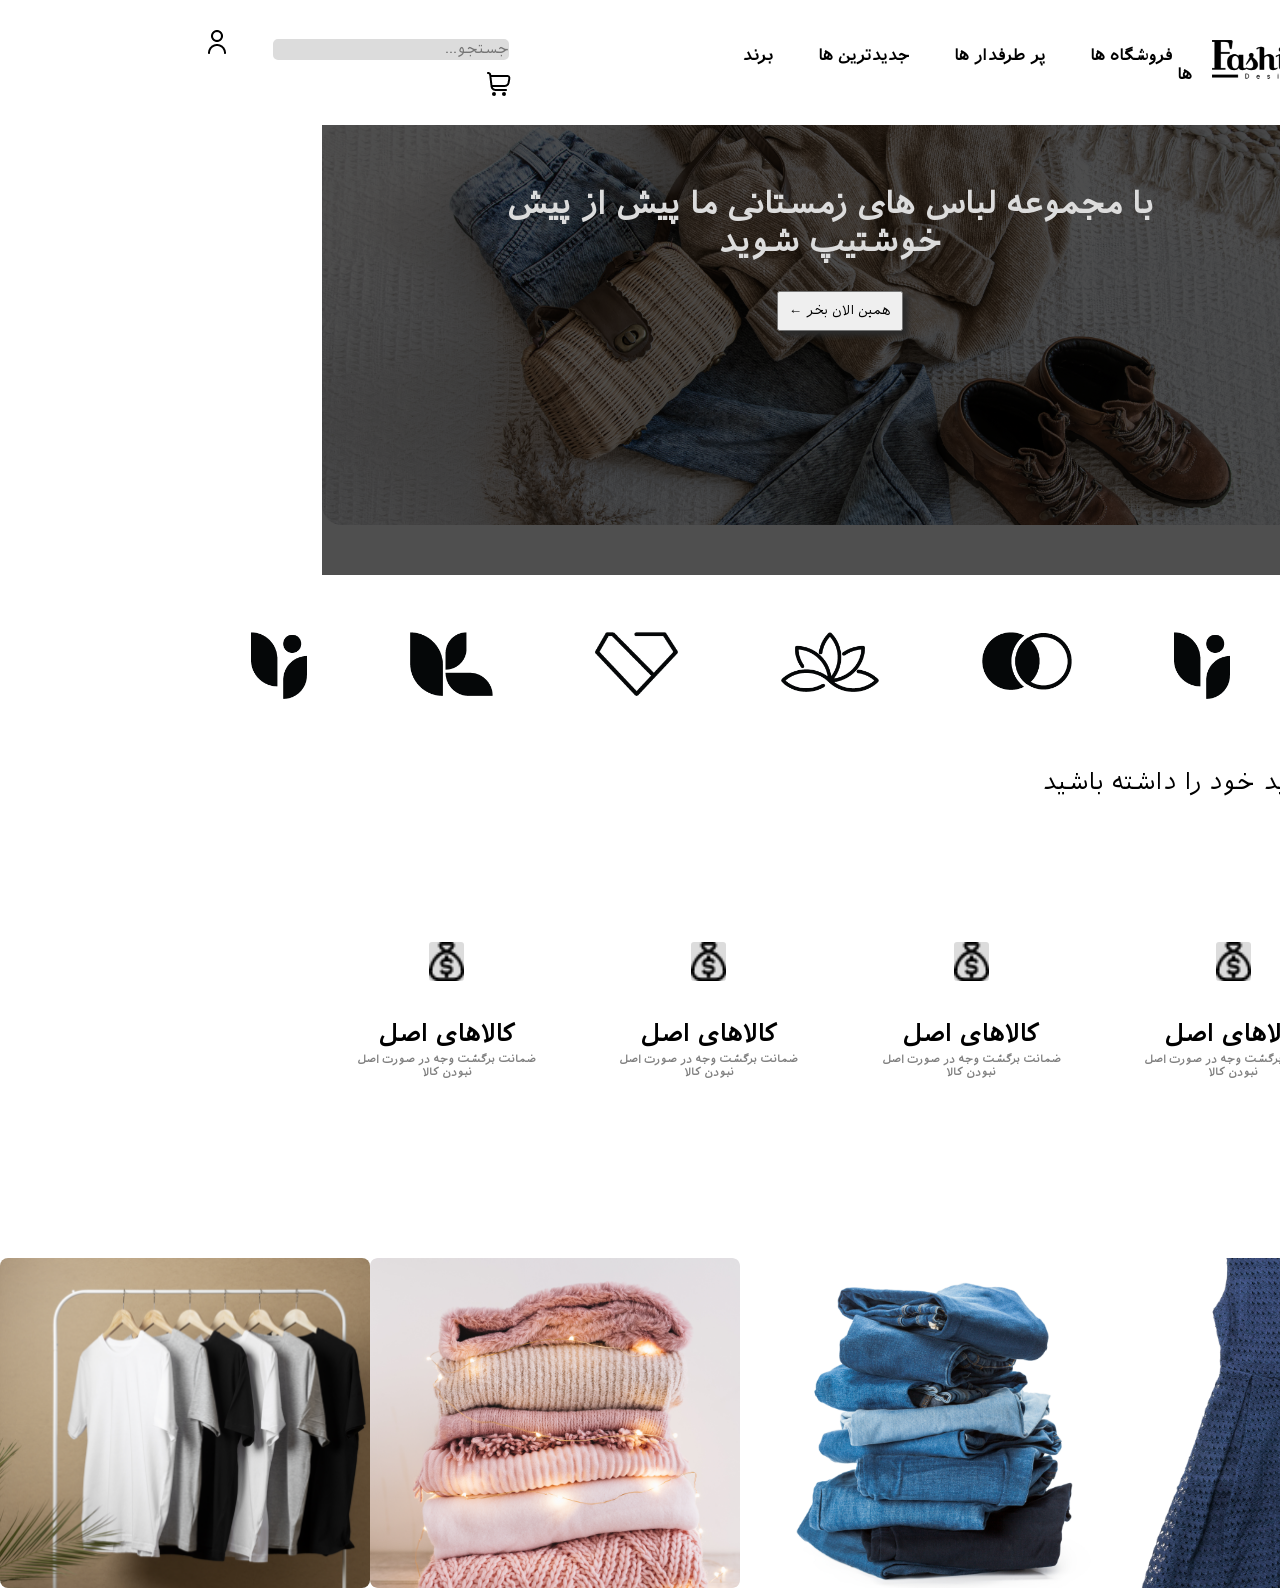
<file: index.html>
<!DOCTYPE html>
<html lang="fa" dir="rtl">
<head>
    <meta charset="UTF-8">
    <meta http-equiv="X-UA-Compatible" content="IE=edge">
    <meta name="viewport" content="width=device-width, initial-scale=1.0">
    <title>Fashion</title>
    <link rel="stylesheet" href="style.css">
</head>
<body dir="rtl">
    <div>

    <div  class="head">
        <div class="nav-logo">
            <div class="logo">
                <img src="./images/logo1.png" alt="logo">
            </div>

             <div class="nav-bar">
                 <ul>
                    <li class="list-item"><a href="#">فروشگاه ها</a></li>
                    <li class="list-item"><a href="#">پر طرفدار ها</a></li>
                    <li class="list-item"><a href="#"> جدیدترین ها</a></li>
                    <li class="list-item"><a href="#"> برند ها</a></li>
                 </ul>
             </div>

             <div  style="padding-right: 200px;padding-top: -35px">
                 <input type="search" name="search" id="search"  placeholder="جستجو...">

                  <img src="./images/user.png" alt="user"  class="user-logo">
				 
				  <img src="images/shopping-cart.png" alt="shop-cart" class="shop-logo">
             </div>


        </div>
                               

    </div>



    <div class="main">
     <div class="product">
        <div  class="slider">
            <img src="/images/set-with-fashionable-women-s-clothing-jeans-sweater.png" alt="img-slidebar"  class="img-slide">
         </div>
         <div class="cover">
            <h1>با مجموعه لباس های زمستانی ما پیش از پیش <br> خوشتیپ شوید</h1>
            <button>
                همین الان بخر ←
            </button>
         </div>
     </div>

        <h2 style="padding-right: 25px;">برند ها</h2>
            <br>
            <div dir="rtl" class="logo-bar">
            <div><img src="/images/7.png" alt=""></div>
            <div> <img src="/images/3.png" alt=""></div>
            <div> <img src="/images/5.png" alt=""></div>
            <div> <img src="/images/4.png" alt=""></div>
            <div> <img src="/images/6.png" alt=""></div>
            <div> <img src="/images/1.png" alt=""></div>
            <div> <img src="/images/3.png" alt=""></div>
        </div>
        
       <h2 style="padding: 15px;">بهترین تجربه خرید خود را داشته باشید</h2>
       <div class="container-wrapper">
        <div dir="rtl" class="container-bar">

          <div class="container-item">
            <img src="/images/sack-dollar.png" alt="dollar" style="background-color: gainsboro; border-radius: 3px; width: 35px;"><br>
            <h3 class="cont-item-p">کالاهای اصل</h3>
            <h6>ضمانت برگشت وجه در صورت اصل نبودن کالا</h6>
          </div>

          <div class="container-item">
            <img src="/images/sack-dollar.png" alt="dollar" style="background-color: gainsboro; border-radius: 3px; width: 35px;"><br>
            <h3 class="cont-item-p">کالاهای اصل</h3>
            <h6>ضمانت برگشت وجه در صورت اصل نبودن کالا</h6>
          </div>
          <div class="container-item">
            <img src="/images/sack-dollar.png" alt="dollar" style="background-color: gainsboro; border-radius: 3px; width: 35px;"><br>
            <h3 class="cont-item-p">کالاهای اصل</h3>
            <h6>ضمانت برگشت وجه در صورت اصل نبودن کالا</h6>
          </div>
          <div class="container-item">
            <img src="/images/sack-dollar.png" alt="dollar" style="background-color: gainsboro; border-radius: 3px; width: 35px;"><br>
            <h3 class="cont-item-p">کالاهای اصل</h3>
            <h6>ضمانت برگشت وجه در صورت اصل نبودن کالا</h6>
          </div>
        </div>
      </div>
      
    </div>
    <h2 style="padding-right: 25px;">دسته بندی ها</h2>
    <br>
        <div dir="rtl" class="Grouping">
          <div>  <img src="./images/fashion-woman-with-clothes.png" alt=""></div>
          <div>  <img src="./images/stack-clothes-white-background-closeup.png" alt=""></div>
          <div>  <img src="./images/stack-knitted-sweaters-with-garland-floor.png" alt=""></div>
          <div>  <img src="./images/shirt-mockup-concept-with-plain-clothing.png" alt=""></div>
        </div>
























    </div>
    
</body>
</html>
</file>
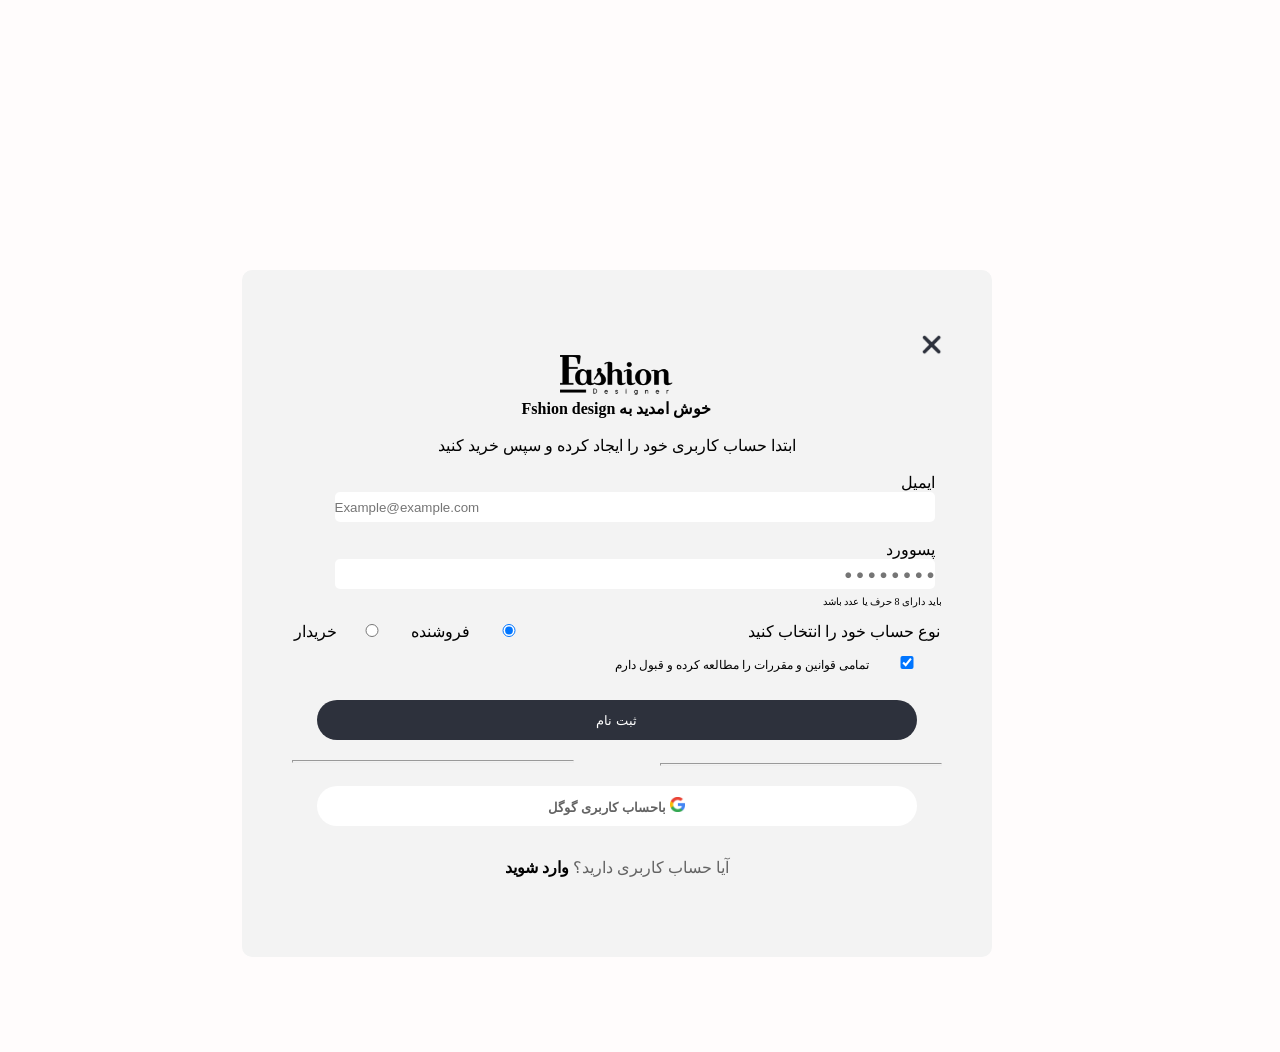
<file: login.html>
<!DOCTYPE html>
<html lang="fa" dir="rtl">
<head>
   <link rel="stylesheet" href="style-login.css">
    <meta charset="UTF-8">
    <meta http-equiv="X-UA-Compatible" content="IE=edge">
    <meta name="viewport" content="width=device-width, initial-scale=1.0">
    <title>ثبت نام | ورود</title>
</head>
<body dir="rtl">
    <div class="row">
        <div class="col-2"  style="text-align: center; ">
			<div class="col-9" style="text-align: right; margin-bottom: 40px;">
			  <div class="col-10">
<div class="col-8"  style="text-align: center; ">
    <div  style="background-color: #F3F3F3; border-radius: 10px; direction: rtl; padding-top: 65px; padding-right: 50px; padding-left: 50px; padding-bottom: 80px; margin-bottom: 30vh; display: block; margin-top: 30vh;">
                <img src="/images/Group 16.png" alt="exit-btn"   class="exit-btn">
		<img src="images/logo1.png" alt="logo">
                 <br>
                 <p class="mmm"><strong> خوش امدید به <a>Fshion design</a></strong> </p>
                 <br>
                <p class="no-link"> ابتدا حساب کاربری خود را ایجاد کرده و سپس خرید کنید </p>
<div class="col-11"  style="text-align: start; padding-top: 7px;  padding-right: 7px; padding-left: 7px; padding-bottom: 7px;" dir="rtl" >
               
        <label>
                    ایمیل 
        </label>
    <br>
					
              <input name="email" type="email" class="id" id="email"  placeholder="Example@example.com "  dir="ltr">
	<br> 
	<br>
              <label>
                    پسوورد 
              </label>
     <br>
	
	  <input type="password" name="password" id="password" placeholder="&#9679 &#9679 &#9679 &#9679 &#9679 &#9679 &#9679 &#9679;" >
		</div>
      <p style="font-size: 10px; text-align: right; font-weight: 300; padding-bottom: 15px;">باید دارای 8 حرف یا عدد باشد</p>
     
         <label class="id">نوع حساب خود را انتخاب کنید</label>
		 <input type="radio" name="s" value="seller" checked >  فروشنده
		 <input type="radio" name="s" value="buyer">خریدار
			
	   <p style="font-size: 12px; margin-top: 15px; margin-bottom: 15px; padding-bottom: 12px;" align="right" >
					  
		<input type="checkbox" name="rule" checked="">
				
		تمامی<a href="rm" style="color: #000000">  قوانین و مقررات</a> را مطالعه کرده و قبول دارم </p>
		
		<button class="login" >ثبت نام</button>
		
			
<hr class="hr-1" >
<hr class="hr-2">
		
		<button class="login-2"><img src="images/download.png" alt="google" width="15" height="15"> <strong>باحساب</strong> <strong>کاربری</strong> <strong>گوگل</strong></button>
		<p class="p2"> آیا حساب کاربری دارید؟<a href="enter" style="color: #000000"> <strong>وارد<em> </em>شوید </strong></a></p>
   					 </div>
				  </div>
				</div> 
			  </div>
			</div>
 		  </div>
	
</body>
</html>
</file>
<file: style.css>
*{
    padding: 0;
    margin: 0;
    box-sizing: border-box;
    font-family: myfont;

}
@font-face {
    font-family: myfont;
    src: url('./fonts/A-Iranian-Sans/Iranian\ Sans.ttf');
}
.head{
    background-color:white;
    margin: 25px;
    display: flex;
    justify-content: space-around;
    align-items:flex-start;
    padding-right: 130px;
    width: 100%;
}


.nav-logo{
    display: flex;
    justify-content: space-between;
    align-items: center;
}

h1{
    padding-right: 20px;
  
}


.logo{
    /*
    padding: 20px 30px 20px 10px;
    */
    display: inline;
    padding: auto;

}

ul{
    list-style-type: none;
     padding-top: 5px;
	padding-left: 15px;
	padding-right: 20px
}
.list-item{
    padding: 40px 20px 40px 20px;
    display: inline;
    margin: auto;


}

html {
    height: 100%;
    width: 100%;
}

body{
    background-color: #FFFFFF;
    height: 100%;
    width: 100%;
}
/*
.login-container{
    display: flex;
    justify-content: center;
    align-items: center;
    height: 100%;
    width: 100%;
}
*/

.form-box {
    width: 500px;
    background-color: #f3f3f3d0;
    border-radius: 5px;
}
 
a{
    color: black;
    font-weight: bold;
    text-decoration: none;
}

input[type="search"]{
	margin-left: 40px;
	border-radius: 7px;
	border-style: solid;
	margin-bottom: 10px;
	border-color: white;
	background-color:gainsboro;
	height: 25px;
	font-size: 15px;
 }



.user-logo{
	
	padding-left: 20px;
   margin-top: 5px;
	
}


.img-slide{
    width: 94%;
    padding: 4px 20px 25px 20px;
    border-radius: 20px;
   
   
}
.logo-bar{
    display: grid;
    grid-template-columns: repeat(7 , auto);
    justify-content: space-around;
    padding-bottom: 50px;
    

}




.container-bar{
    display: grid;
    word-wrap: normal;
    
    grid-template-columns: repeat(4 , auto);
    justify-content: space-evenly;
    align-content: center;

}


.container-item{
    display: grid;
    grid-template-rows: repeat(3 , auto);
}

.cont-item-p{
  direction: rtl;
  text-align: center;
  color: black;
  font-weight: bold;
}
h2{
    font-weight: 200;
}
div.product{
    width: 90%;
    height: 450px;
    margin: 10px auto;
    position: relative;
    overflow: hidden;
}
div.product>div.slider{
    width: inherit;
    margin: auto;
}
div.product>div.slider>img{
    width: 81vw;
    object-fit: cover;
    height: inherit;
    padding: 0;
}
div.product>div.cover{
    width: 90%;
    height: 450px;
    background-color: rgba(0, 0, 0, 0.691);
    margin: auto;
    position: absolute;
    top: 0;
    left: 5%;
    text-align: center;
}
div.cover>h1{
    text-align: center;
    color: gainsboro;
    margin-top: 60px;
    font-family: myfont;
}
div.cover>button{
  
    margin-top: 30px;
    box-shadow: 5px 5px 5px #2b2b2b;
    padding: 10px;
}
div.cover>button:hover{
    background: #2C3E50;
    background: -webkit-linear-gradient(to right, #4CA1AF, #2C3E50);  
    background: linear-gradient(to right, #4CA1AF, #2C3E50); 
    color: aliceblue;
}
.container-wrapper {
    display: flex;
    justify-content: center;
    width: 100%;
    height: 400px;

  }
  
  .container-bar {
    display: flex;
    justify-content:space-between;
    flex-wrap: wrap;
  }
  
  .container-item {
    display: flex;
    flex-direction: column;
    align-items: center;
    text-align: center;
    margin: 10px;
    width: 20%;
    gap: 5px;
  }
  .container-item>h6{
    color: gray;
  }
  .cont-item-p {
    font-size: 24px;
    margin-top: 10px;
  }
  
  div.Grouping{
    display: grid;
    grid-template-columns: repeat(4 , auto);
    justify-content: space-around;
   
  
  }
</file>
<file: style-login.css>
*{
	margin-top: 0;
	margin-right: 0;
	margin-left: 0;
	margin-bottom: 0;
	padding: 0;
	box-sizing: border-box;
	height: auto;
}
.exit-btn{
	cursor: not-allowed;
	width: 20px;
	display: block;
	background-color: #F3F3F3;
	box-shadow: inset 0px 0px;
	

	
	
}
	input{

    border-radius: 5px;

    border: white;

    display: inline;

    width:100%;

}

.col-2{

    height: 2px;

}



.dicript{

	color: green;  

	direction: ltr;  

	display: inline; 

	padding-right: 300px; 

	padding-top: -30px;

	

}



input[type="radio"]{
	display: inline-block;



	

	

	

	

	

}

.col-9 label{
	margin-left: 200px;
	margin-bottom: 2px;
	

	
}





.col-8{

   height: 8px;



}

.col-9{
	padding-left: 8px;
	display: flex;
	padding-right: 55px;
	margin-right: rem;
	margin-bottom: 0rem;
	padding-bottom: 50px;
	sizing: content-box;
	box-sizing: content-box;
	max-height: rem;	

}
.col-9 input{
	padding-right: 0px;
	display: inline;
	sizing: inherit;
	
	box-sizing: inherit;
	width: 70px;
	margin-right: rem;
	max-width: rem;
}

.no-link{
	color: black;
	font-weight: 300;
	display: block;
	width: 650px;
	min-height: 30px;
	max-height: 0px;
	height: 30px;
}
.col-11 input{
	cursor: alias;
	width: 600px;
	height: 30px;
	
	
}
.login{
	cursor: pointer;
	width: 600px;
	height: 40px;
	border: white;
	border-radius: 20px;
	background-color: #2D313C;
	color: #FFFFFF;
	margin-bottom: 20px;
	
}
.col-12{
	display: block;
}
.hr-1{
	text-align: center;
	margin-right: 23rem;
	display: block;
	padding-bottom: 1px;
}
.hr-2{
	margin-left: 23rem;
	display: block;
	padding-top: px;
	margin-top: px;
	margin-bottom: px;
	padding-bottom: 1px;
}
.hr-2 ::before{
	
}
.login-2{
	width: 600px;
	cursor: pointer;
	height: 40px;
	border: #ADADAD;
	border:medium;
	border-radius: 20px;
	background: #FFFFFF;
	color: #636363;
	margin-top: 20px;
	box-shadow: 0px 0px #FFFFFF;
	
	text-shadow: 0px 0px #FFFFFF;

	
}
.mmm{
	
}

lable{

	direction: rtl;

	text-align: right;

}

body {
	min-height: 80vh;
	display: flex;
	align-items: center;
	justify-content: center;
	background-color: #FFFCFC;
	font-family: "B Mitra","Century";
	margin-bottom: 100px;
	padding-bottom: 950px;
	margin-right: px;
	padding-right: px;
}
.p2{
	margin-top: px;
	padding-top: 2rem;
	margin-bottom: px;
	color: #636363;
	
	
}

a{
	text-decoration: none;
}
.p3{
	
}
.id {
}
.class {
	display: block;
	box-sizing: content-box;
	
}
</file>
